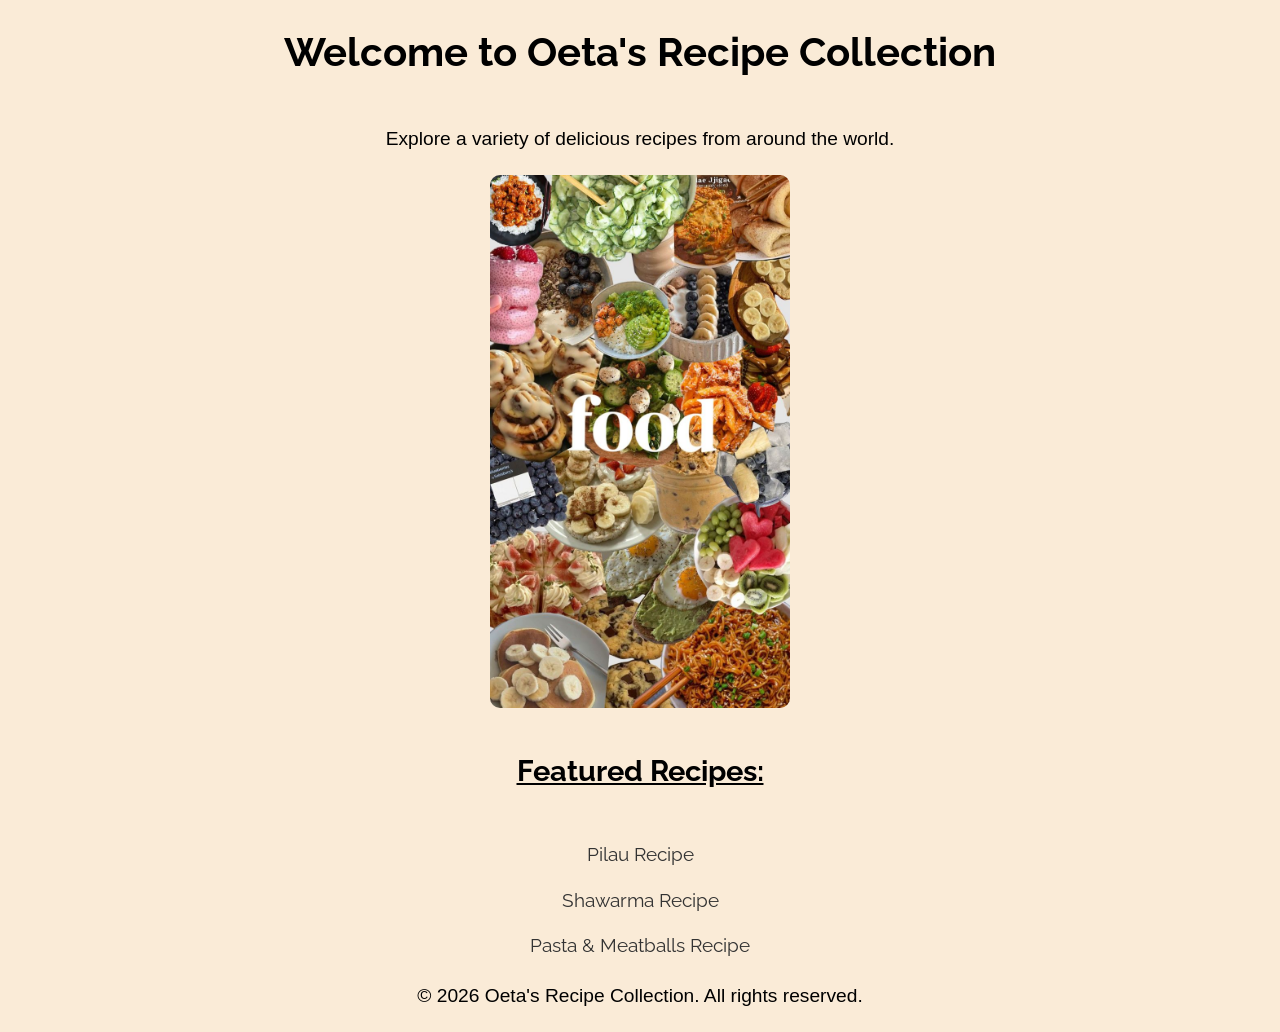
<file: index.html>
<!DOCTYPE html>
<html lang="en">
    <head>
        <meta charset="UTF-8">
        <meta name="viewport" content="width=device-width, initial-scale=1.0">
        <link rel="stylesheet" href="./style.css">
        <link rel="preconnect" href="https://fonts.googleapis.com">
        <link rel="preconnect" href="https://fonts.gstatic.com" crossorigin>
        <link href="https://fonts.googleapis.com/css2?family=Raleway:ital,wght@0,100..900;1,100..900&display=swap" rel="stylesheet">
        <link rel="preconnect" href="https://fonts.googleapis.com">
        <link rel="preconnect" href="https://fonts.gstatic.com" crossorigin>
        <link href="https://fonts.googleapis.com/css2?family=Archivo+Black&family=Raleway:ital,wght@0,100..900;1,100..900&display=swap" rel="stylesheet">
        <title>Recipe Collection</title>
    </head>
    <body>
        <h1 class="recipe-title">Welcome to Oeta's Recipe Collection</h1>
        <p>Explore a variety of delicious recipes from around the world.</p>
        <img src="./media/Assorted Food Collage.jpeg" alt="Recipe Collection" style="width:300px;height:auto;" class="front-image-cover">

        <h2>Featured Recipes:</h2>
        <ul class="recipe-list">
            <li><a href="recipes/pilau.html">Pilau Recipe</a></li>
            <li><a href="recipes/shawarma.html">Shawarma Recipe</a></li>
            <li><a href="recipes/pasta.html">Pasta & Meatballs Recipe</a></li>
        </ul>

        <footer>
            <p>&copy; 2026 Oeta's Recipe Collection. All rights reserved.</p>
        </footer>
    </body>
</html>
</file>
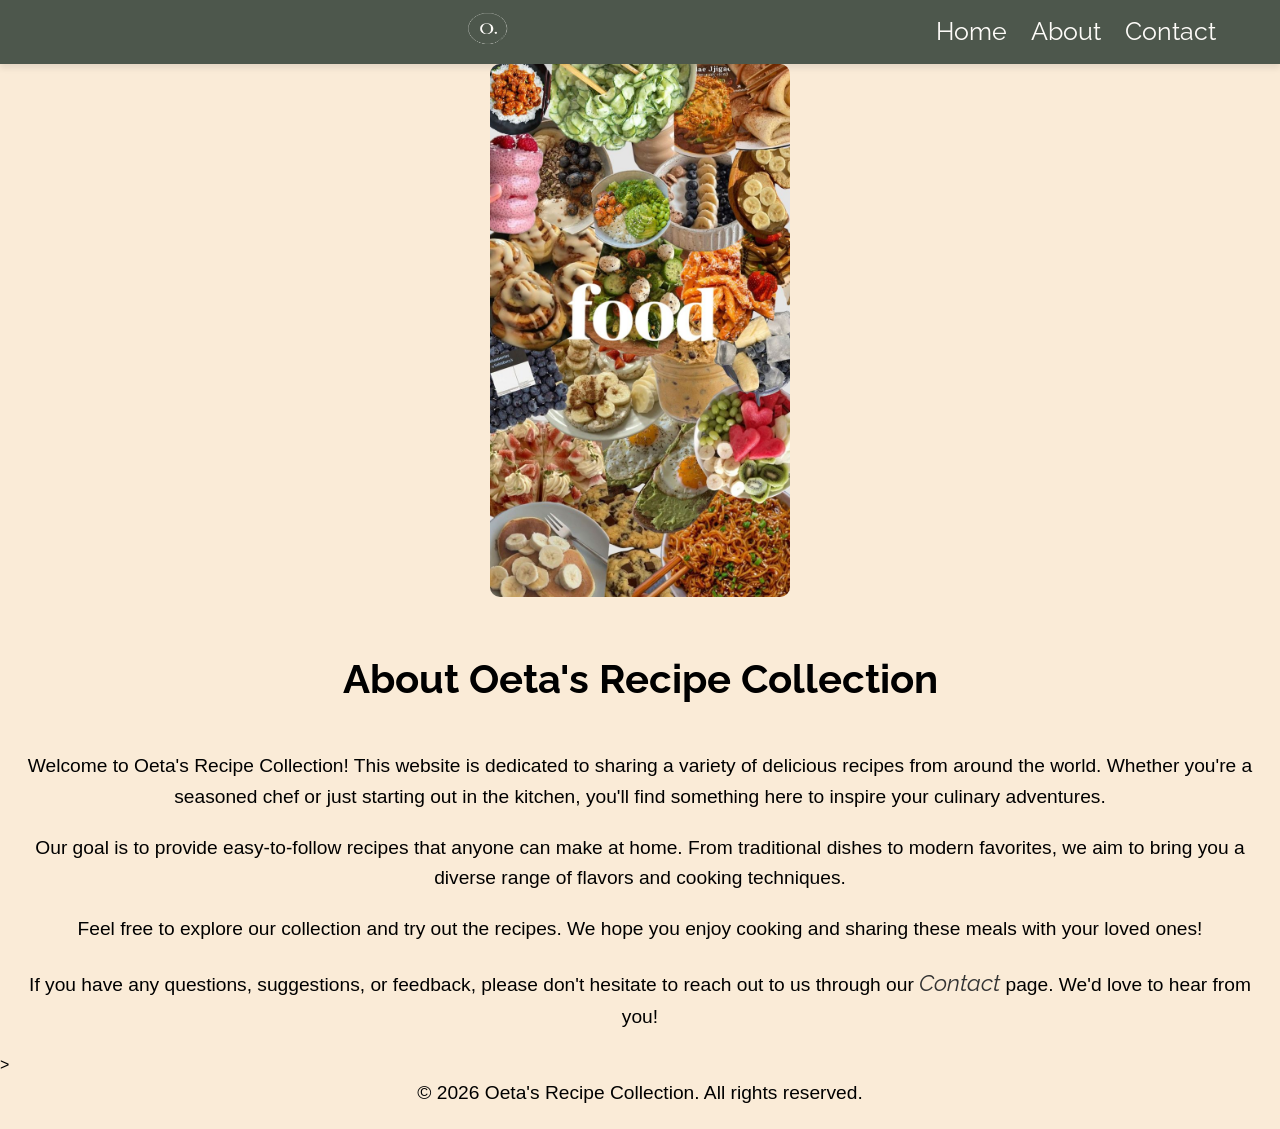
<file: about.html>
<!DOCTYPE html>
<html lang="en">
    <head>
        <meta charset="UTF-8">
        <meta name="viewport" content="width=device-width, initial-scale=1.0">
        <link rel="stylesheet" href="./style.css">
        <link rel="preconnect" href="https://fonts.googleapis.com">
        <link rel="preconnect" href="https://fonts.gstatic.com" crossorigin>
        <link href="https://fonts.googleapis.com/css2?family=Raleway:ital,wght@0,100..900;1,100..900&display=swap" rel="stylesheet">
        <link rel="preconnect" href="https://fonts.googleapis.com">
        <link rel="preconnect" href="https://fonts.gstatic.com" crossorigin>
        <link href="https://fonts.googleapis.com/css2?family=Archivo+Black&family=Raleway:ital,wght@0,100..900;1,100..900&display=swap" rel="stylesheet">
        <title>About Oeta's</title>
    </head>
    <body>
        <nav class="navbar">
            <div class="navbar-container container">
                <input type="checkbox" name="" id="">
                <div class="hamburger-lines">
                    <span class="line line1"></span>
                    <span class="line line2"></span>
                    <span class="line line3"></span>
                </div>
                <ul class="menu-items">
                    <li><a href="index.html">Home</a></li>
                    <li><a href="about.html">About</a></li>
                    <li><a href="contacts.html">Contact</a></li>
                </ul>
                <img src="./media/logo.png" class="logo">
            </div>
        </nav>


        <div class="about-content">
            <img src="./media/Assorted Food Collage.jpeg" alt="Recipe Collection" style="width:300px;height:auto;" class="front-image-cover">
            <h1 class="recipe-title">About Oeta's Recipe Collection</h1>
            <p>Welcome to Oeta's Recipe Collection! This website is dedicated to sharing a variety of delicious recipes from around the world. Whether you're a seasoned chef or just starting out in the kitchen, you'll find something here to inspire your culinary adventures.</p>

            <p>Our goal is to provide easy-to-follow recipes that anyone can make at home. From traditional dishes to modern favorites, we aim to bring you a diverse range of flavors and cooking techniques.</p>

            <p>Feel free to explore our collection and try out the recipes. We hope you enjoy cooking and sharing these meals with your loved ones!</p>
            <p>If you have any questions, suggestions, or feedback, please don't hesitate to reach out to us through our <em><a href="contacts.html">Contact</a></em> page. We'd love to hear from you!</p>
        </div>
        
>
        <footer>
            <p>&copy; 2026 Oeta's Recipe Collection. All rights reserved.</p>
        </footer>
    </body>

</html>
</file>
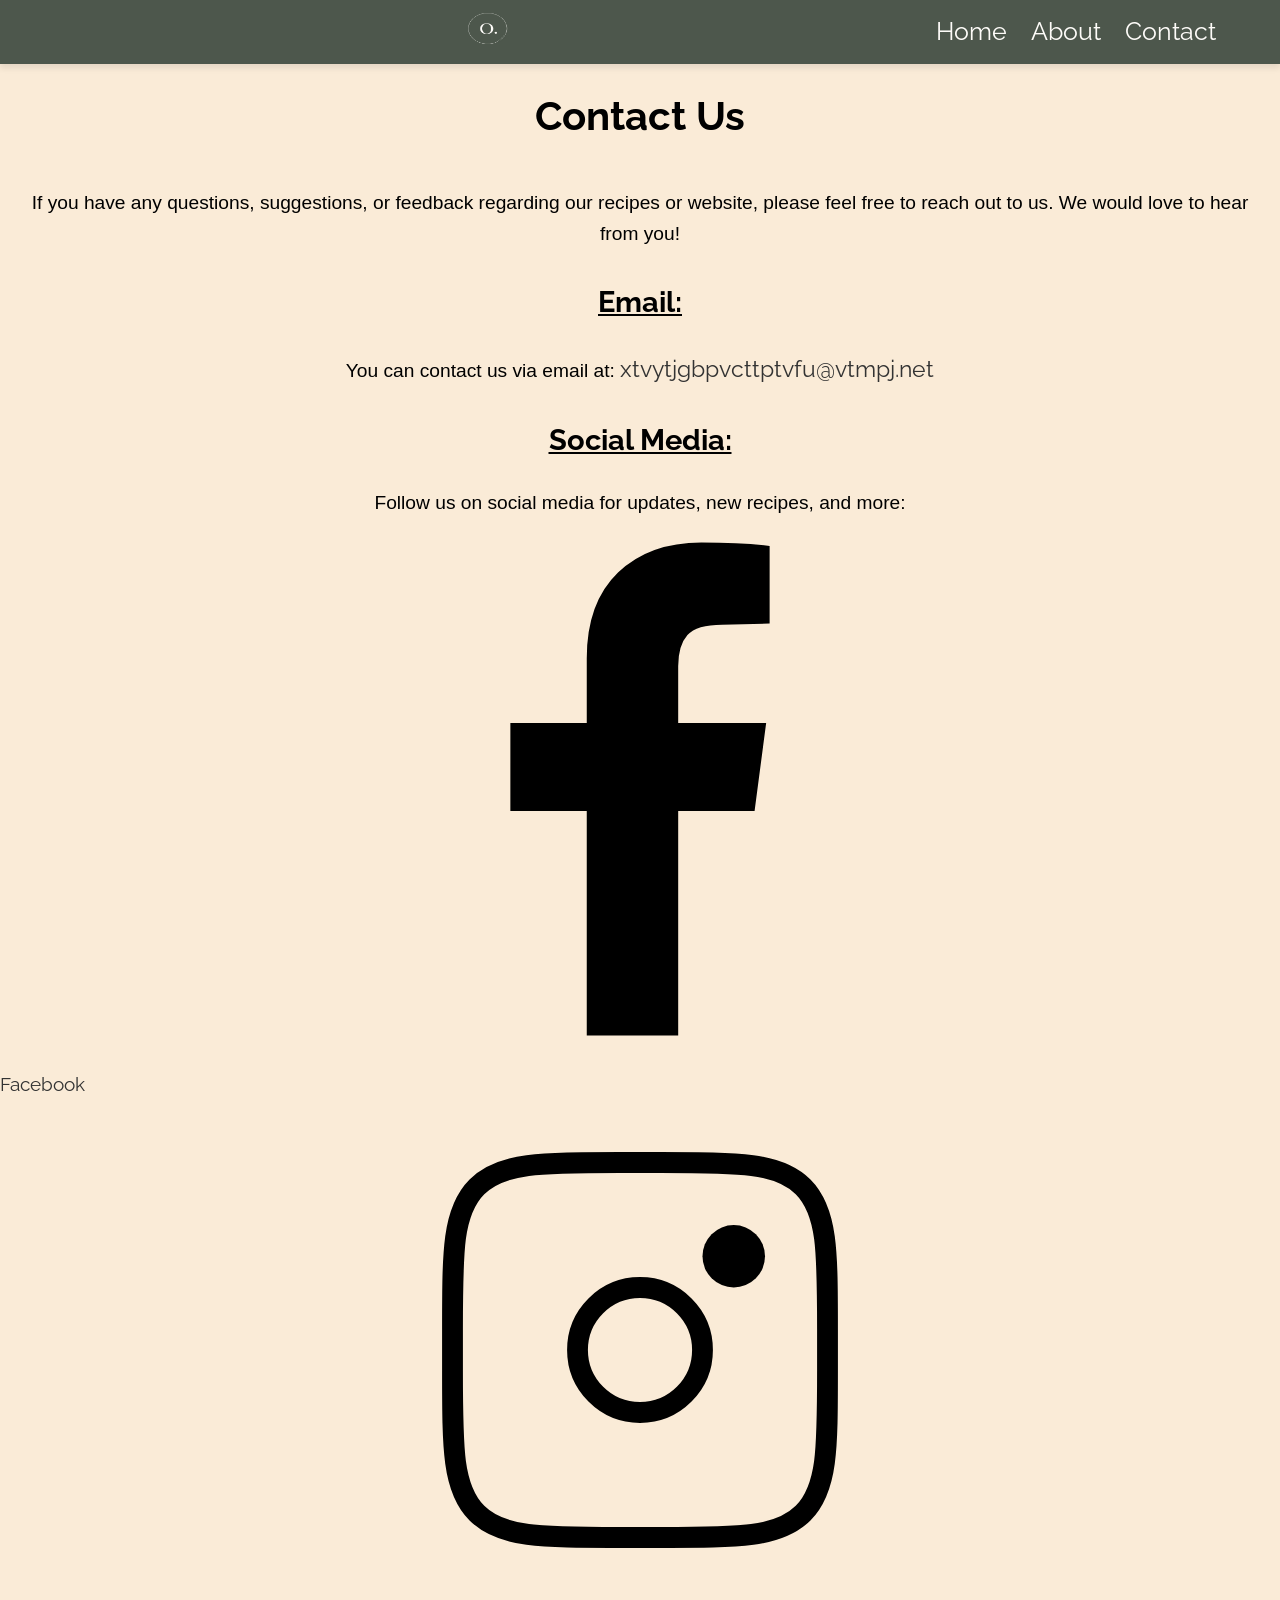
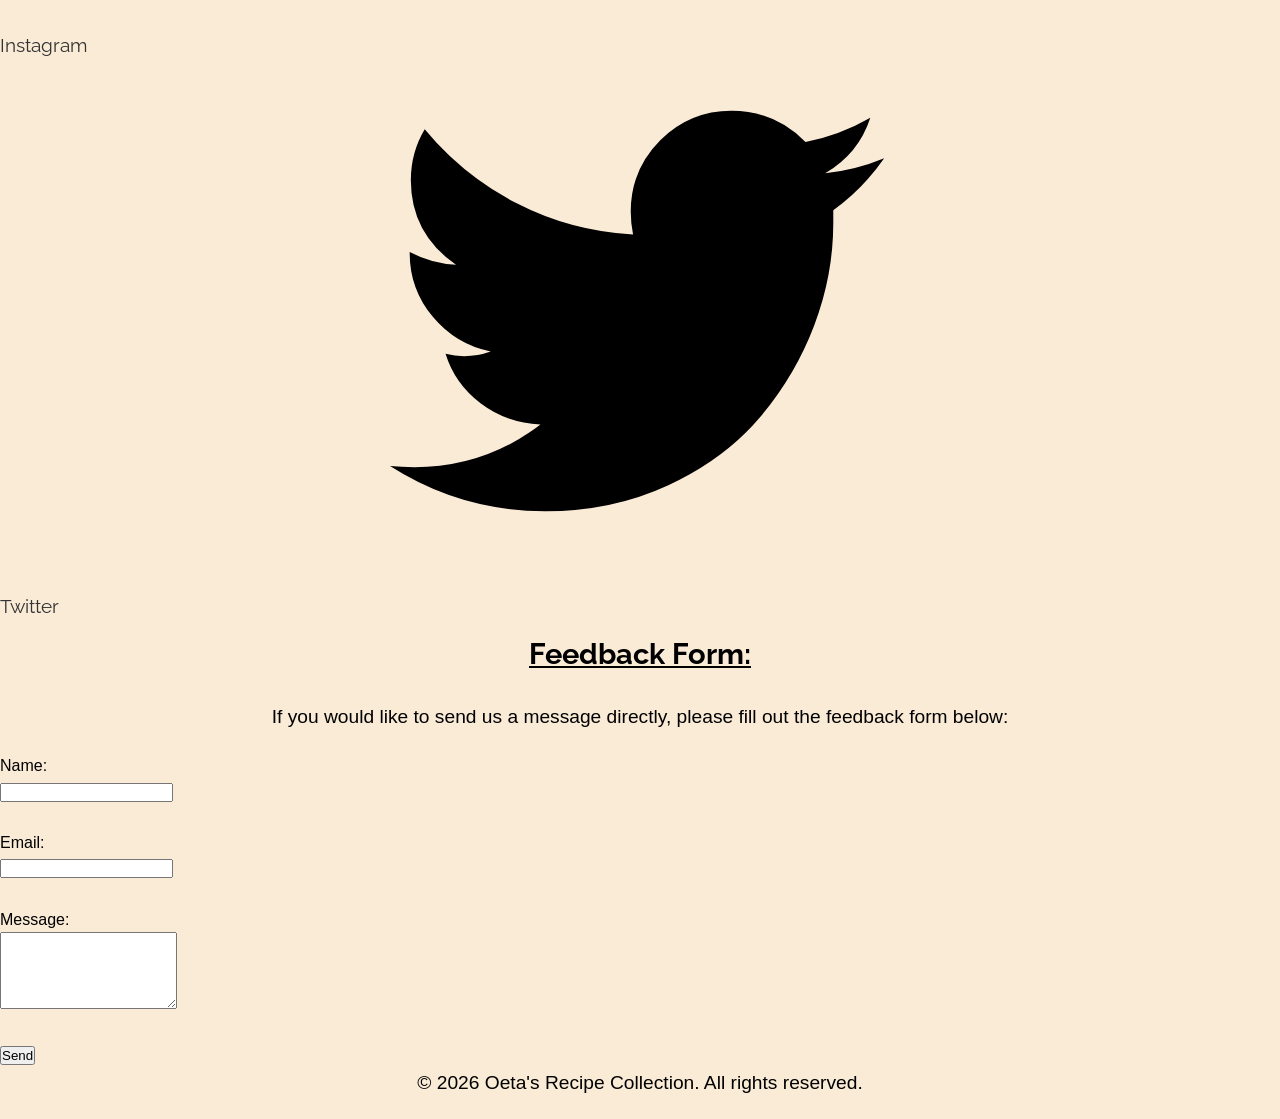
<file: contacts.html>
<!DOCTYPE html>
<html lang="en">
    <head>
        <meta charset="UTF-8">
        <meta name="viewport" content="width=device-width, initial-scale=1.0">
        <link rel="stylesheet" href="./style.css">
        <link rel="preconnect" href="https://fonts.googleapis.com">
        <link rel="preconnect" href="https://fonts.gstatic.com" crossorigin>
        <link href="https://fonts.googleapis.com/css2?family=Raleway:ital,wght@0,100..900;1,100..900&display=swap" rel="stylesheet">
        <link rel="preconnect" href="https://fonts.googleapis.com">
        <link rel="preconnect" href="https://fonts.gstatic.com" crossorigin>
        <link href="https://fonts.googleapis.com/css2?family=Archivo+Black&family=Raleway:ital,wght@0,100..900;1,100..900&display=swap" rel="stylesheet">
        <title>Contacts</title>
    </head>
    <body>
        <nav class="navbar">
            <div class="navbar-container container">
                <input type="checkbox" name="" id="">
                <div class="hamburger-lines">
                    <span class="line line1"></span>
                    <span class="line line2"></span>
                    <span class="line line3"></span>
                </div>
                <ul class="menu-items">
                    <li><a href="index.html">Home</a></li>
                    <li><a href="about.html">About</a></li>
                    <li><a href="contacts.html">Contact</a></li>
                </ul>
                <img src="./media/logo.png" class="logo">
            </div>
        </nav>

        <h1 class="recipe-title">Contact Us</h1>
        <p>If you have any questions, suggestions, or feedback regarding our recipes or website, please feel free to reach out to us. We would love to hear from you!</p>

        <h2>Email:</h2>
        <p>You can contact us via email at: <a href="mailto:xtvytjgbpvcttptvfu@vtmpj.net">xtvytjgbpvcttptvfu@vtmpj.net</a></p>

        <div class="social-media">
            <h2>Social Media:</h2>
            <p>Follow us on social media for updates, new recipes, and more:</p>
            <ul>
                <li><img src="./media/facebook.svg" alt="Facebook"> <a href="https://www.facebook.com/OetasRecipeCollection" target="_blank">Facebook</a></li>
                <li><img src="./media/instagram.svg" alt="Instagram"> <a href="https://www.instagram.com/OetasRecipeCollection" target="_blank">Instagram</a></li>
                <li><img src="./media/twitter.svg" alt="Twitter"> <a href="https://www.twitter.com/OetasRecipeCollection" target="_blank">Twitter</a></li>
            </ul>
        </div>

        <div class="feedback-form">
            <h2>Feedback Form:</h2>
            <p>If you would like to send us a message directly, please fill out the feedback form below:</p>
            <form action="mailto:xtvytjgbpvcttptvfu@vtmpj.net" method="post" enctype="text/plain">
                <label for="name">Name:</label><br>
                <input type="text" id="name" name="name" required><br><br>

                <label for="email">Email:</label><br>
                <input type="email" id="email" name="email" required><br><br>

                <label for="message">Message:</label><br>
                <textarea id="message" name="message" rows="5" required></textarea><br><br>

                <input type="submit" value="Send">
            </form>
        </div>

        <footer>
            <p>&copy; 2026 Oeta's Recipe Collection. All rights reserved.</p>
        </footer>

    </body>

</html>
</file>
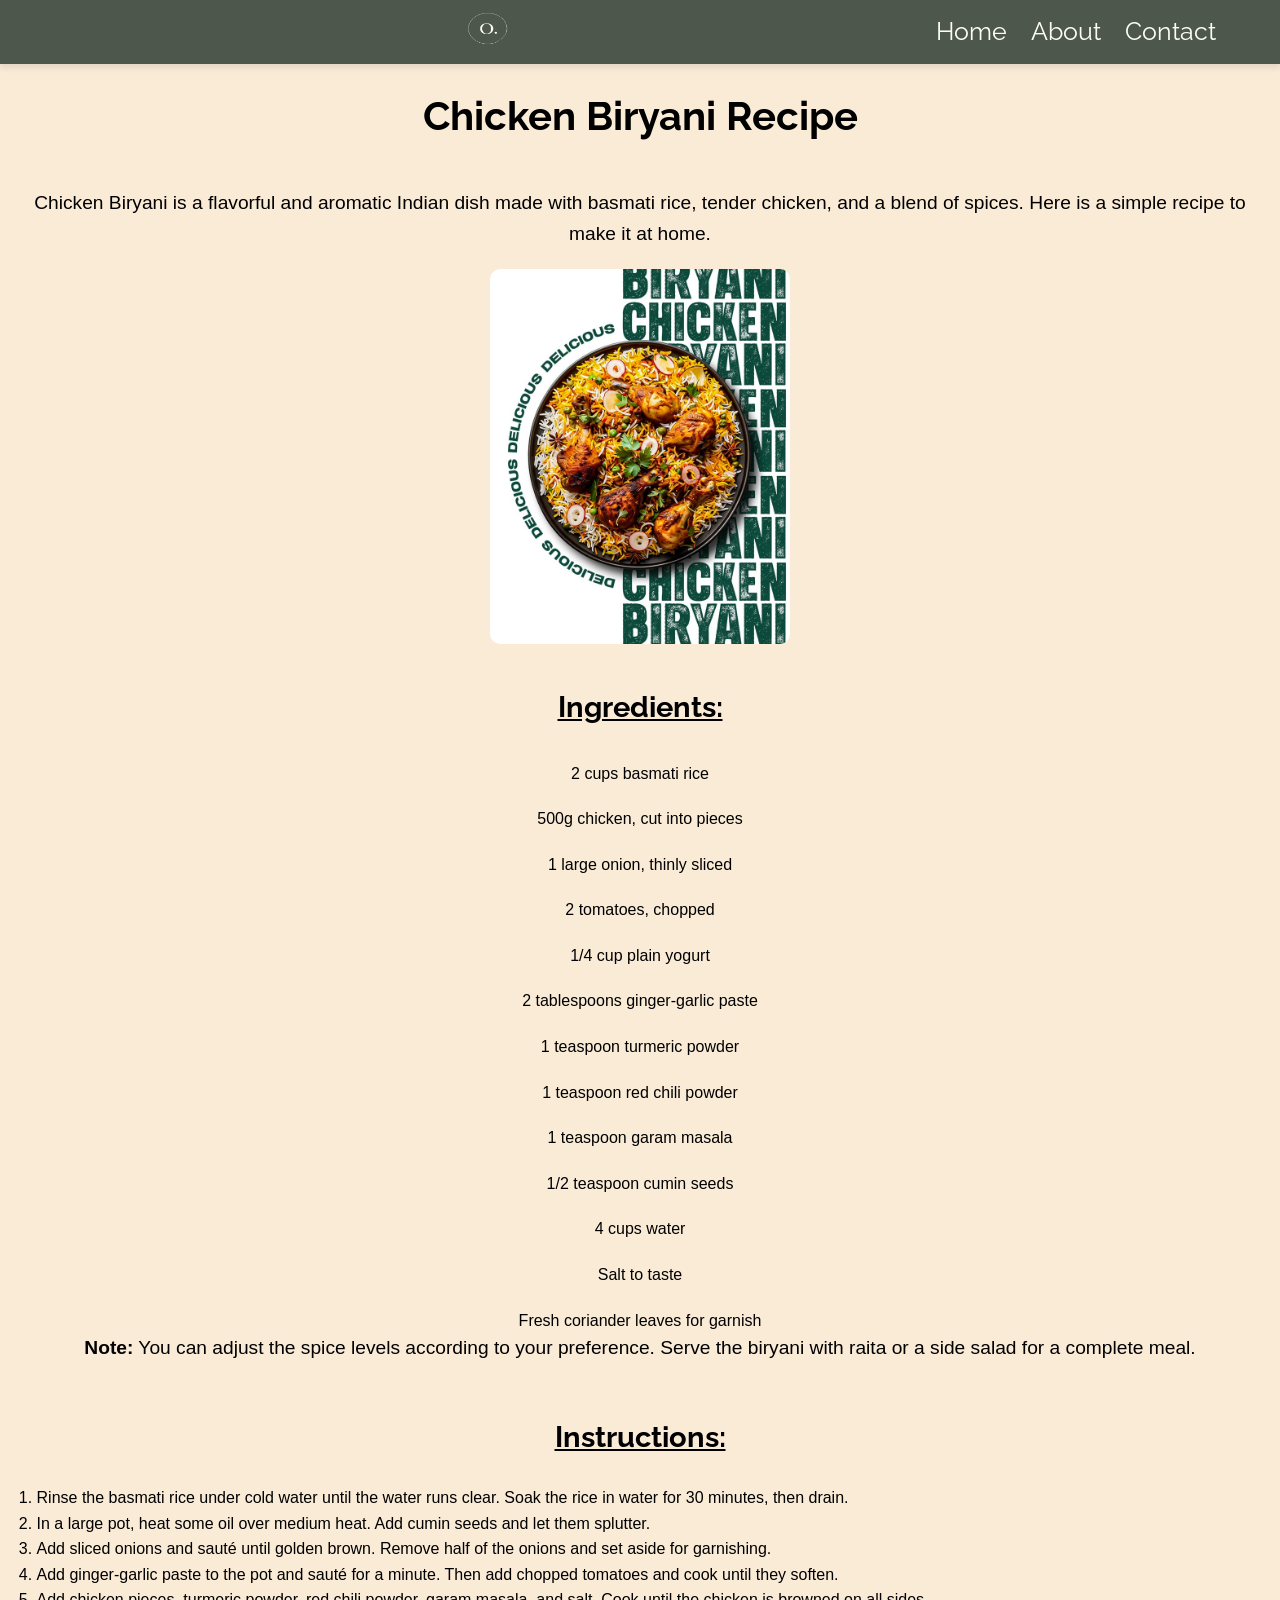
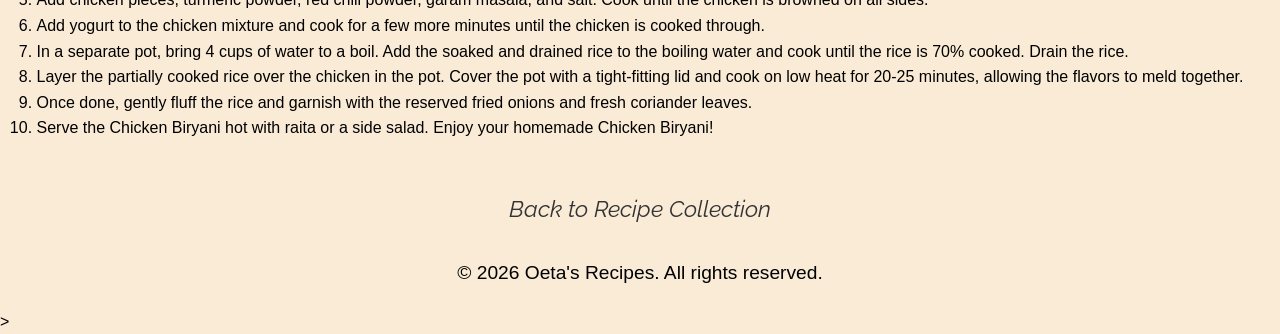
<file: recipes/chicken-biryani.html>
<!DOCTYPE html>
<html lang="en">
    <head>
        <meta charset="UTF-8">
        <meta name="viewport" content="width=device-width, initial-scale=1.0">
        <link rel="stylesheet" href="../style.css">
        <link rel="preconnect" href="https://fonts.googleapis.com">
        <link rel="preconnect" href="https://fonts.gstatic.com" crossorigin>
        <link href="https://fonts.googleapis.com/css2?family=Raleway:ital,wght@0,100..900;1,100..900&display=swap" rel="stylesheet">
        <link rel="preconnect" href="https://fonts.googleapis.com">
        <link rel="preconnect" href="https://fonts.gstatic.com" crossorigin>
        <link href="https://fonts.googleapis.com/css2?family=Archivo+Black&family=Raleway:ital,wght@0,100..900;1,100..900&display=swap" rel="stylesheet">
        <title>Chicken Biryani Recipe</title>
    </head>
    <body>
        <nav class="navbar">
            <div class="navbar-container container">
                <input type="checkbox" name="" id="">
                <div class="hamburger-lines">
                    <span class="line line1"></span>
                    <span class="line line2"></span>
                    <span class="line line3"></span>
                </div>
                <ul class="menu-items">
                    <li><a href="index.html">Home</a></li>
                    <li><a href="about.html">About</a></li>
                    <li><a href="contacts.html">Contact</a></li>
                </ul>
                <img src="../media/logo.png" class="logo">
            </div>
        </nav>

        <h1 class="recipe-title">Chicken Biryani Recipe</h1>
        <p>Chicken Biryani is a flavorful and aromatic Indian dish made with basmati rice, tender chicken, and a blend of spices. Here is a simple recipe to make it at home.</p>
        <img src="../media/biryani.jpeg" alt="Chicken Biryani Dish" style="width:300px;height:auto;">

        <div class="ingredients">
            <h2>Ingredients:</h2>
            <ul>
                <li>2 cups basmati rice</li>
                <li>500g chicken, cut into pieces</li>
                <li>1 large onion, thinly sliced</li>
                <li>2 tomatoes, chopped</li>
                <li>1/4 cup plain yogurt</li>
                <li>2 tablespoons ginger-garlic paste</li>
                <li>1 teaspoon turmeric powder</li>
                <li>1 teaspoon red chili powder</li>
                <li>1 teaspoon garam masala</li>
                <li>1/2 teaspoon cumin seeds</li>
                <li>4 cups water</li>
                <li>Salt to taste</li>
                <li>Fresh coriander leaves for garnish</li>
            </ul>
        </div>

        <div class="note">
            <p><strong>Note:</strong> You can adjust the spice levels according to your preference. Serve the biryani with raita or a side salad for a complete meal.</p>
        </div>

        <div class="instructions">
            <h2>Instructions:</h2>
            <ol>
                <li>Rinse the basmati rice under cold water until the water runs clear. Soak the rice in water for 30 minutes, then drain.</li>

                <li>In a large pot, heat some oil over medium heat. Add cumin seeds and let them splutter.</li>

                <li>Add sliced onions and sauté until golden brown. Remove half of the onions and set aside for garnishing.</li>

                <li>Add ginger-garlic paste to the pot and sauté for a minute. Then add chopped tomatoes and cook until they soften.</li>

                <li>Add chicken pieces, turmeric powder, red chili powder, garam masala, and salt. Cook until the chicken is browned on all sides.</li>

                <li>Add yogurt to the chicken mixture and cook for a few more minutes until the chicken is cooked through.</li>

                <li>In a separate pot, bring 4 cups of water to a boil. Add the soaked and drained rice to the boiling water and cook until the rice is 70% cooked. Drain the rice.</li>

                <li>Layer the partially cooked rice over the chicken in the pot. Cover the pot with a tight-fitting lid and cook on low heat for 20-25 minutes, allowing the flavors to meld together.</li>

                <li>Once done, gently fluff the rice and garnish with the reserved fried onions and fresh coriander leaves.</li>

                <li>Serve the Chicken Biryani hot with raita or a side salad. Enjoy your homemade Chicken Biryani!</li>
            </ol>
        </div>

        <div class="home-link">
            <em><a href="../index.html">Back to Recipe Collection</a></em>
        </div>

        <footer>
            <p>&copy; 2026 Oeta's Recipes. All rights reserved.</p>
        </footer>
    </body>
</html>>
</file>
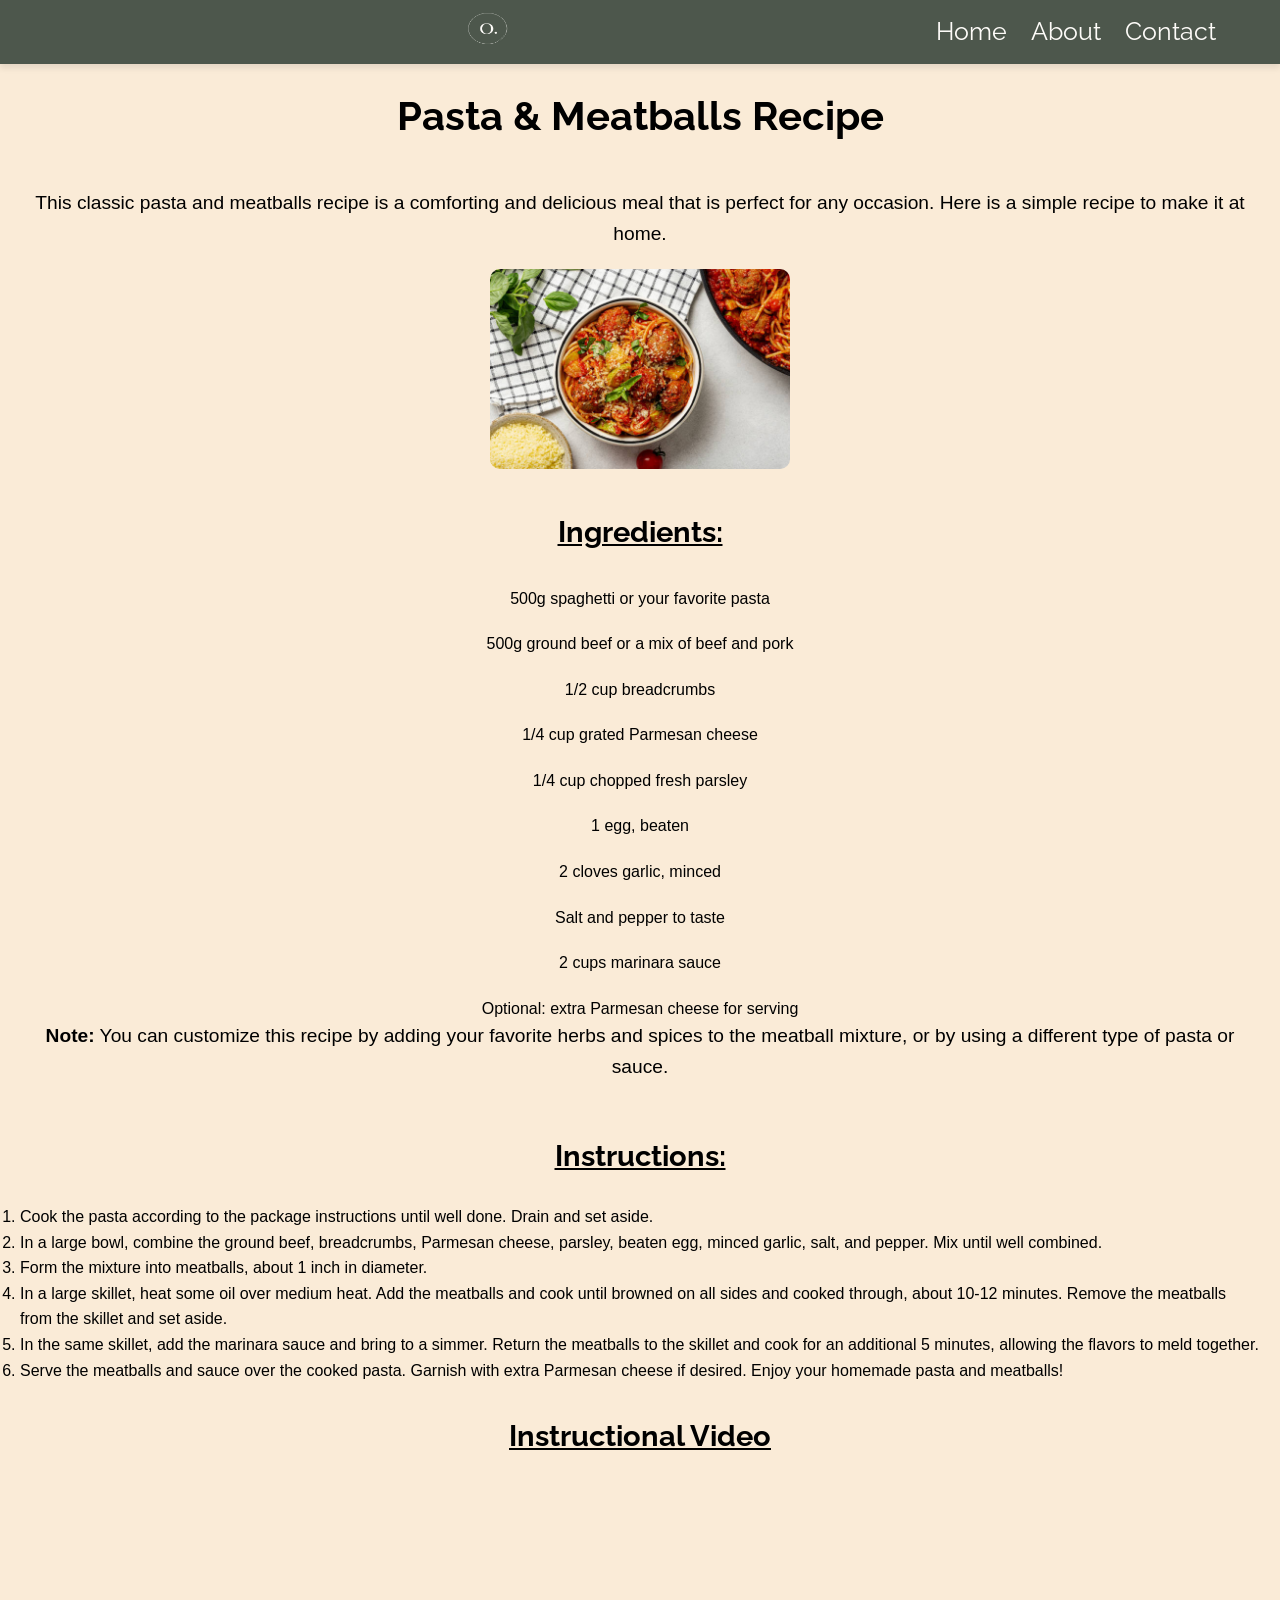
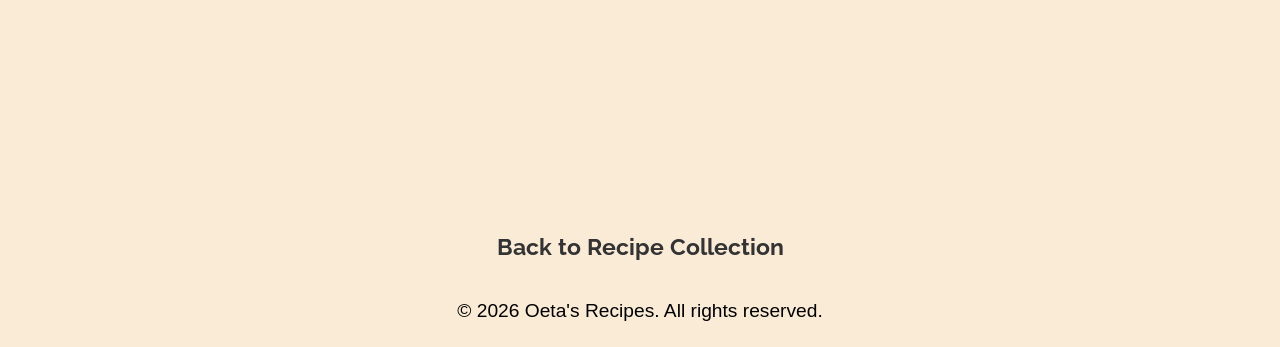
<file: recipes/pasta.html>
<!DOCTYPE html>
<html lang="en">
    <head>
        <meta charset="UTF-8">
        <meta name="viewport" content="width=device-width, initial-scale=1.0">
        <link rel="stylesheet" href="../style.css">
        <link rel="preconnect" href="https://fonts.googleapis.com">
        <link rel="preconnect" href="https://fonts.gstatic.com" crossorigin>
        <link href="https://fonts.googleapis.com/css2?family=Raleway:ital,wght@0,100..900;1,100..900&display=swap" rel="stylesheet">
        <link rel="preconnect" href="https://fonts.googleapis.com">
        <link rel="preconnect" href="https://fonts.gstatic.com" crossorigin>
        <link href="https://fonts.googleapis.com/css2?family=Archivo+Black&family=Raleway:ital,wght@0,100..900;1,100..900&display=swap" rel="stylesheet">
        <title>Pasta & Meatballs Recipe</title>
    </head>
    <body>
        <nav class="navbar">
            <div class="navbar-container container">
                <input type="checkbox" name="" id="">
                <div class="hamburger-lines">
                    <span class="line line1"></span>
                    <span class="line line2"></span>
                    <span class="line line3"></span>
                </div>
                <ul class="menu-items">
                    <li><a href="index.html">Home</a></li>
                    <li><a href="about.html">About</a></li>
                    <li><a href="contacts.html">Contact</a></li>
                </ul>
                <img src="../media/logo.png" class="logo">
            </div>
        </nav>

        <h1 class="recipe-title">Pasta & Meatballs Recipe</h1>
        <p>This classic pasta and meatballs recipe is a comforting and delicious meal that is perfect for any occasion. Here is a simple recipe to make it at home.</p>
        <img src="../media/pasta-meatballs.jpg" alt="Pasta & Meatballs Dish" style="width:300px;height:auto;">

        <div class="ingredients">
            <h2>Ingredients:</h2>
            <ul>
                <li>500g spaghetti or your favorite pasta</li>
                <li>500g ground beef or a mix of beef and pork</li>
                <li>1/2 cup breadcrumbs</li>
                <li>1/4 cup grated Parmesan cheese</li>
                <li>1/4 cup chopped fresh parsley</li>
                <li>1 egg, beaten</li>
                <li>2 cloves garlic, minced</li>
                <li>Salt and pepper to taste</li>
                <li>2 cups marinara sauce</li>
                <li>Optional: extra Parmesan cheese for serving</li>
            </ul>
        </div>

        <div class="note">
            <p><strong>Note:</strong> You can customize this recipe by adding your favorite herbs and spices to the meatball mixture, or by using a different type of pasta or sauce.</p>
        </div>

        <div class="instructions">
            <h2>Instructions:</h2>
            <ol>
                <li>Cook the pasta according to the package instructions until well done. Drain and set aside.</li>

                <li>In a large bowl, combine the ground beef, breadcrumbs, Parmesan cheese, parsley, beaten egg, minced garlic, salt, and pepper. Mix until well combined.</li>

                <li>Form the mixture into meatballs, about 1 inch in diameter.</li>

                <li>In a large skillet, heat some oil over medium heat. Add the meatballs and cook until browned on all sides and cooked through, about 10-12 minutes. Remove the meatballs from the skillet and set aside.</li>

                <li>In the same skillet, add the marinara sauce and bring to a simmer. Return the meatballs to the skillet and cook for an additional 5 minutes, allowing the flavors to meld together.</li>

                <li>Serve the meatballs and sauce over the cooked pasta. Garnish with extra Parmesan cheese if desired. Enjoy your homemade pasta and meatballs!</li>

            </ol>
        </div>

        <div class="video-guide">
            <h2>Instructional Video</h2>
            <iframe width="560" height="315" src="https://www.youtube.com/embed/HV4OJZo2jHk?si=bzQzha7UkAnAW7Sv" title="YouTube video player" frameborder="0" allow="accelerometer; autoplay; clipboard-write; encrypted-media; gyroscope; picture-in-picture; web-share" referrerpolicy="strict-origin-when-cross-origin" allowfullscreen></iframe>
        </div>

        <div class="home-link">
            <a href="../index.html"><strong>Back to Recipe Collection</strong></a>
        </div>

        <footer>
            <p>&copy; 2026 Oeta's Recipes. All rights reserved.</p>
        </footer>
    </body>
</html>
</file>
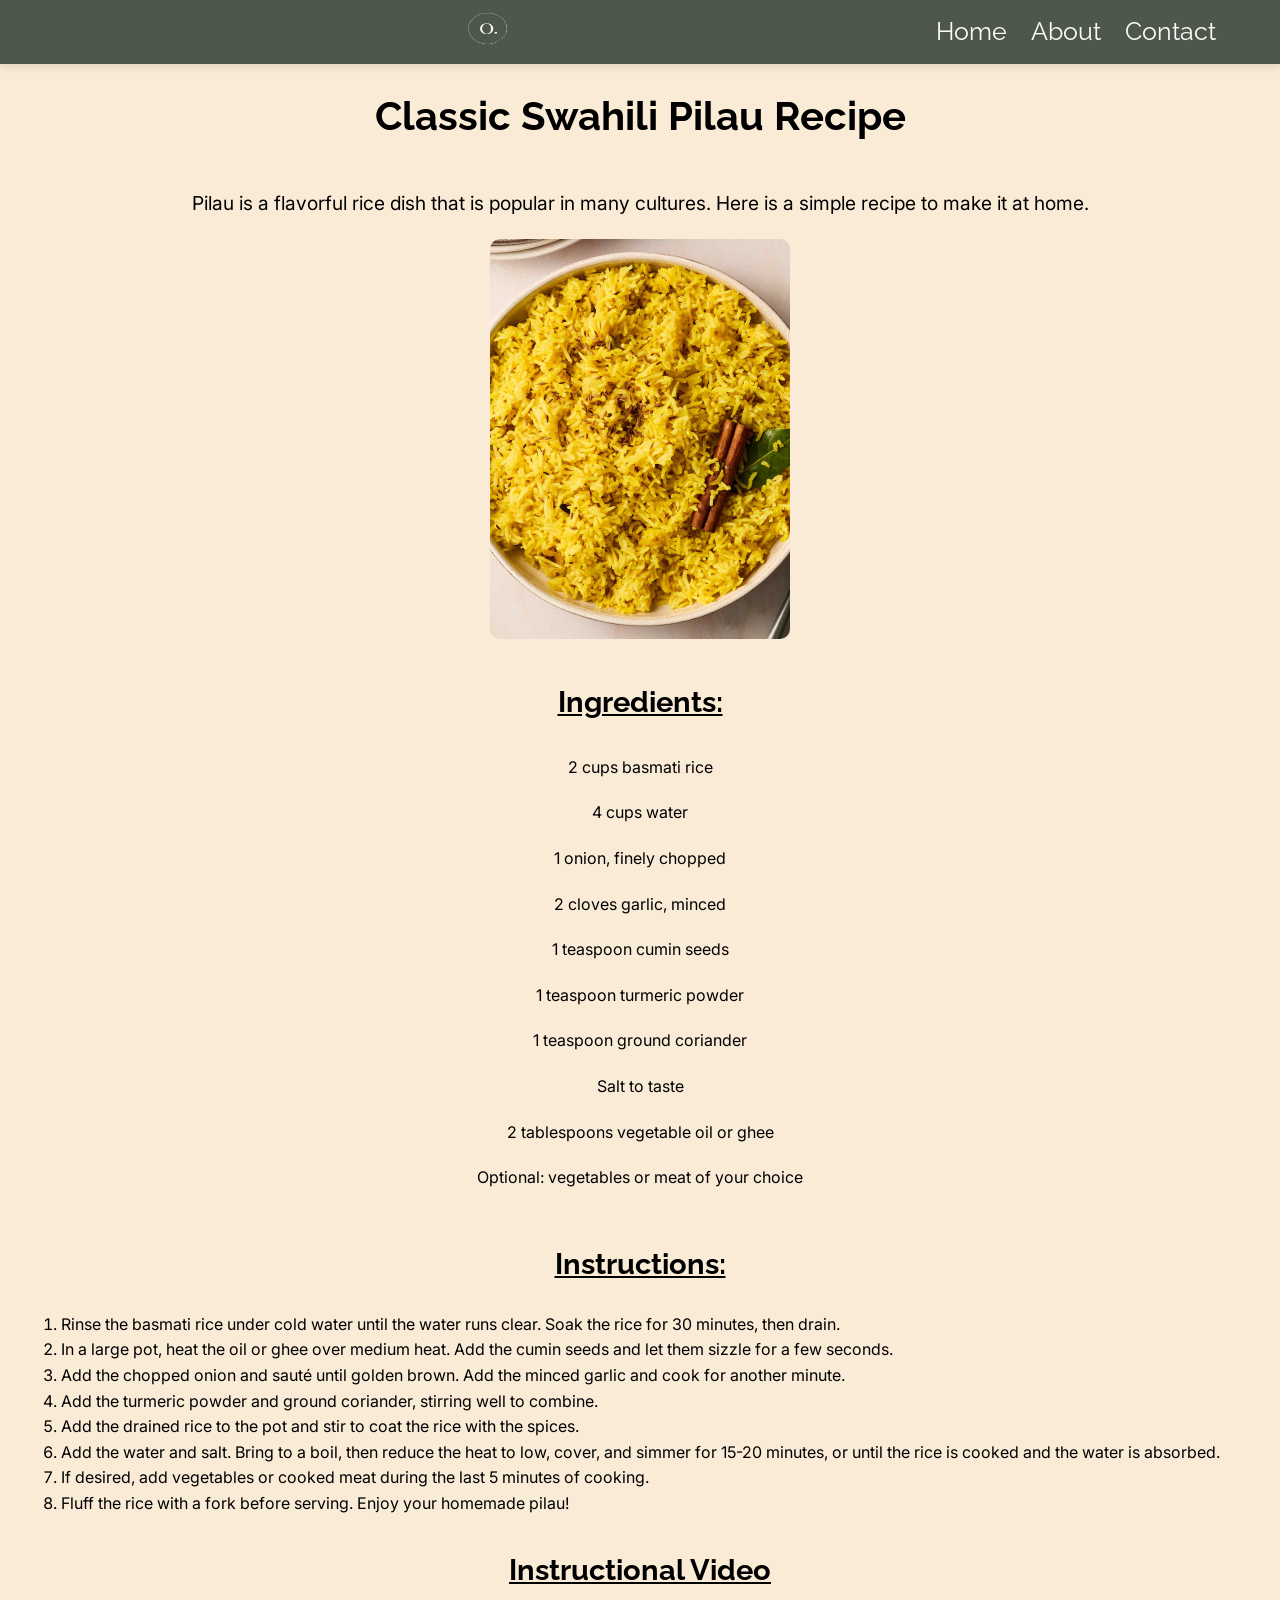
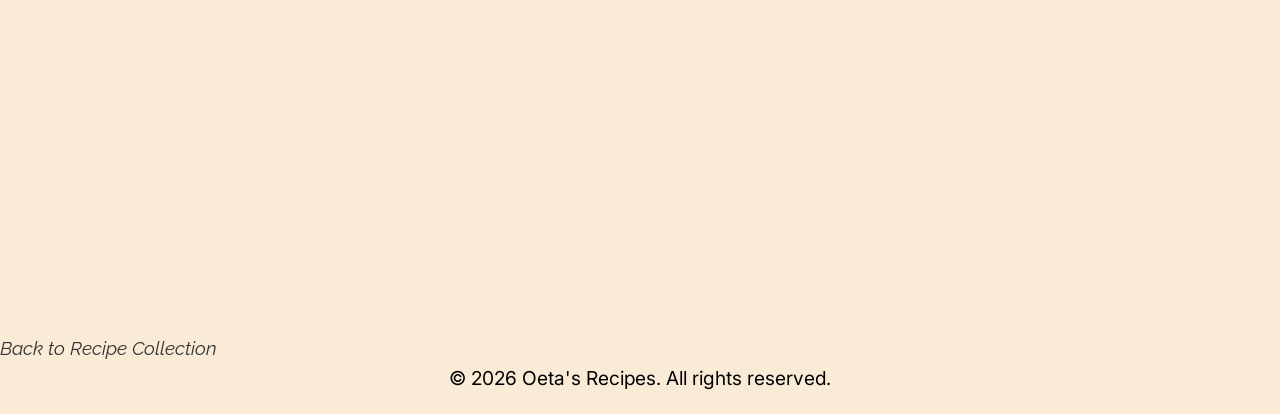
<file: recipes/pilau.html>
<!DOCTYPE html>
<html lang="en">
    <head>
        <meta charset="UTF-8">
        <meta name="viewport" content="width=device-width, initial-scale=1.0">
        <link rel="stylesheet" href="../style.css">
        <link rel="preconnect" href="https://fonts.googleapis.com">
        <link rel="preconnect" href="https://fonts.gstatic.com" crossorigin>
        <link href="https://fonts.googleapis.com/css2?family=Raleway:ital,wght@0,100..900;1,100..900&display=swap" rel="stylesheet">
        <link rel="preconnect" href="https://fonts.googleapis.com">
        <link rel="preconnect" href="https://fonts.gstatic.com" crossorigin>
        <link href="https://fonts.googleapis.com/css2?family=Archivo+Black&family=Raleway:ital,wght@0,100..900;1,100..900&display=swap" rel="stylesheet">
        <link rel="preconnect" href="https://fonts.googleapis.com">
        <link rel="preconnect" href="https://fonts.gstatic.com" crossorigin>
        <link href="https://fonts.googleapis.com/css2?family=Archivo+Black&family=Inter:ital,opsz,wght@0,14..32,100..900;1,14..32,100..900&family=Raleway:ital,wght@0,100..900;1,100..900&display=swap" rel="stylesheet">
        <title>Pilau Recipe</title>
    </head>
    <body>
        <nav class="navbar">
            <div class="navbar-container container">
                <input type="checkbox" name="" id="">
                <div class="hamburger-lines">
                    <span class="line line1"></span>
                    <span class="line line2"></span>
                    <span class="line line3"></span>
                </div>
                <ul class="menu-items">
                    <li><a href="index.html">Home</a></li>
                    <li><a href="about.html">About</a></li>
                    <li><a href="contacts.html">Contact</a></li>
                </ul>
                <img src="../media/logo.png" class="logo">
            </div>
        </nav>

        <h1 class="recipe-title">Classic Swahili Pilau Recipe</h1>
        <p>Pilau is a flavorful rice dish that is popular in many cultures. Here is a simple recipe to make it at home.</p>
        <img src="../media/PilauRice6.jpg" alt="Pilau Dish" style="width:300px;height:auto;">

        <div class="ingredients">
            <h2>Ingredients:</h2>
            <ul class="ingredients">
                <li>2 cups basmati rice</li>
                <li>4 cups water</li>
                <li>1 onion, finely chopped</li>
                <li>2 cloves garlic, minced</li>
                <li>1 teaspoon cumin seeds</li>
                <li>1 teaspoon turmeric powder</li>
                <li>1 teaspoon ground coriander</li>
                <li>Salt to taste</li>
                <li>2 tablespoons vegetable oil or ghee</li>
                <li>Optional: vegetables or meat of your choice</li>
            </ul>
        </div>

        <div class="instructions">
            <h2>Instructions:</h2>
            <ol>
                <li>Rinse the basmati rice under cold water until the water runs clear. Soak the rice for 30 minutes, then drain.</li>
                <li>In a large pot, heat the oil or ghee over medium heat. Add the cumin seeds and let them sizzle for a few seconds.</li>
                <li>Add the chopped onion and sauté until golden brown. Add the minced garlic and cook for another minute.</li>
                <li>Add the turmeric powder and ground coriander, stirring well to combine.</li>
                <li>Add the drained rice to the pot and stir to coat the rice with the spices.</li>
                <li>Add the water and salt. Bring to a boil, then reduce the heat to low, cover, and simmer for 15-20 minutes, or until the rice is cooked and the water is absorbed.</li>
                <li>If desired, add vegetables or cooked meat during the last 5 minutes of cooking.</li>
                <li>Fluff the rice with a fork before serving. Enjoy your homemade pilau!</li>
            </ol>
        </div>
        <div class="video-guide">
            <h2>Instructional Video</h2>
            <iframe width="560" height="315" src="https://www.youtube.com/embed/jjQ039fZwTw?si=T0KyXObrjcUk_nQa" title="YouTube video player" frameborder="0" allow="accelerometer; autoplay; clipboard-write; encrypted-media; gyroscope; picture-in-picture; web-share" referrerpolicy="strict-origin-when-cross-origin" allowfullscreen></iframe>
        </div>

        <em><a href="../index.html">Back to Recipe Collection</a></em>

        <footer>
            <p>&copy; 2026 Oeta's Recipes. All rights reserved.</p>
        </footer>
</html>
</file>
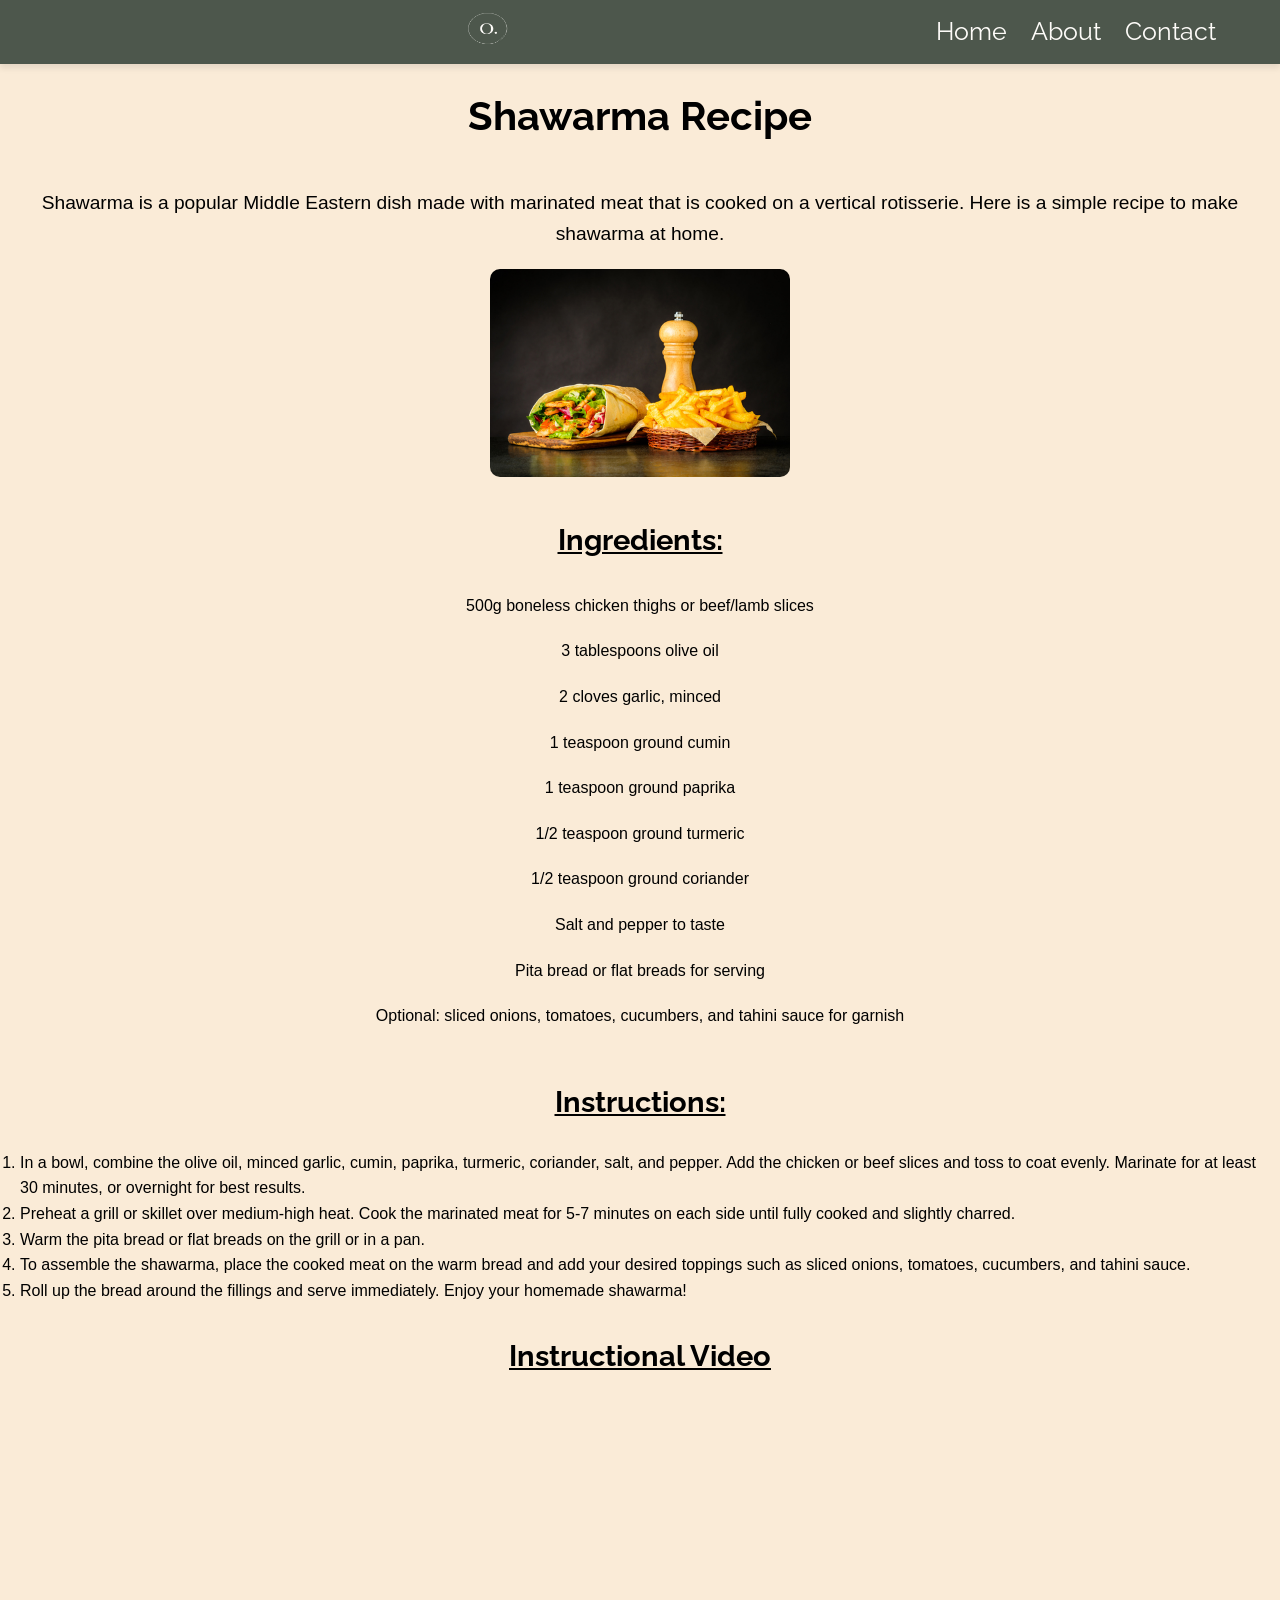
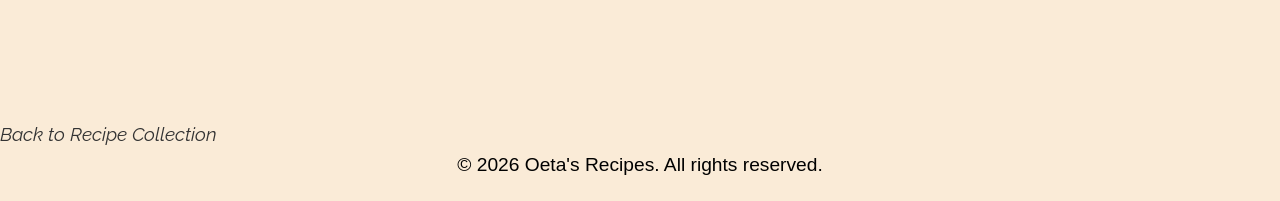
<file: recipes/shawarma.html>
<!DOCTYPE html>
<html lang="en">
    <head>
        <meta charset="UTF-8">
        <meta name="viewport" content="width=device-width, initial-scale=1.0">
        <link rel="stylesheet" href="../style.css">
        <link rel="preconnect" href="https://fonts.googleapis.com">
        <link rel="preconnect" href="https://fonts.gstatic.com" crossorigin>
        <link href="https://fonts.googleapis.com/css2?family=Raleway:ital,wght@0,100..900;1,100..900&display=swap" rel="stylesheet">
        <link rel="preconnect" href="https://fonts.googleapis.com">
        <link rel="preconnect" href="https://fonts.gstatic.com" crossorigin>
        <link href="https://fonts.googleapis.com/css2?family=Archivo+Black&family=Raleway:ital,wght@0,100..900;1,100..900&display=swap" rel="stylesheet">
        <title>Shawarma Recipe</title>
    </head>
    <body>
        <nav class="navbar">
            <div class="navbar-container container">
                <input type="checkbox" name="" id="">
                <div class="hamburger-lines">
                    <span class="line line1"></span>
                    <span class="line line2"></span>
                    <span class="line line3"></span>
                </div>
                <ul class="menu-items">
                    <li><a href="index.html">Home</a></li>
                    <li><a href="about.html">About</a></li>
                    <li><a href="contacts.html">Contact</a></li>
                </ul>
                <img src="../media/logo.png" class="logo">
            </div>
        </nav>

        <h1 class="recipe-title">Shawarma Recipe</h1>
        <p>Shawarma is a popular Middle Eastern dish made with marinated meat that is cooked on a vertical rotisserie. Here is a simple recipe to make shawarma at home.</p>
        <img src="../media/Shawarma.jpg" alt="Shawarma Dish" style="width:300px;height:auto;">

        <div class="ingredients">
            <h2>Ingredients:</h2>
            <ul>
                <li>500g boneless chicken thighs or beef/lamb slices</li>
                <li>3 tablespoons olive oil</li>
                <li>2 cloves garlic, minced</li>
                <li>1 teaspoon ground cumin</li>
                <li>1 teaspoon ground paprika</li>
                <li>1/2 teaspoon ground turmeric</li>
                <li>1/2 teaspoon ground coriander</li>
                <li>Salt and pepper to taste</li>
                <li>Pita bread or flat breads for serving</li>
                <li>Optional: sliced onions, tomatoes, cucumbers, and tahini sauce for garnish</li>
            </ul>
        </div>


        <div class="instructions">
            <h2>Instructions:</h2>
            <ol>
                <li>In a bowl, combine the olive oil, minced garlic, cumin, paprika, turmeric, coriander, salt, and pepper. Add the chicken or beef slices and toss to coat evenly. Marinate for at least 30 minutes, or overnight for best results.</li>
                <li>Preheat a grill or skillet over medium-high heat. Cook the marinated meat for 5-7 minutes on each side until fully cooked and slightly charred.</li>
                <li>Warm the pita bread or flat breads on the grill or in a pan.</li>
                <li>To assemble the shawarma, place the cooked meat on the warm bread and add your desired toppings such as sliced onions, tomatoes, cucumbers, and tahini sauce.</li>
                <li>Roll up the bread around the fillings and serve immediately. Enjoy your homemade shawarma!</li>
            </ol>
        </div>

        <div class="video-guide">
            <h2>Instructional Video</h2>
            <iframe width="560" height="315" src="https://www.youtube.com/embed/P8hhbJK8ADg?si=hN92GZ7N-TXpCRAq" title="YouTube video player" frameborder="0" allow="accelerometer; autoplay; clipboard-write; encrypted-media; gyroscope; picture-in-picture; web-share" referrerpolicy="strict-origin-when-cross-origin" allowfullscreen></iframe>
        </div>

        <em><a href="../index.html">Back to Recipe Collection</a></em>

        <footer>
            <p>&copy; 2026 Oeta's Recipes. All rights reserved.</p>
        </footer>
</html>
</file>
<file: style.css>
*,
*::after,
*::before{
    box-sizing: border-box;
    padding: 0;
    margin: 0;
}

--root{
    --primary-color: #2f3e34;
    --secondary-color: #06e711;
    --text-color: #faf1f1;
}

body{
    font-family: 'Inter', sans-serif;
    line-height: 1.6;
    background-color: antiquewhite;
}

.navbar input[type="checkbox"], 
.navbar .hamburger-lines
{
    display: none;
}

.container{
    max-width: 1200px;
    margin: auto;
    width: 90%;
}

.navbar{
    box-shadow: 0 4px 6px rgba(0, 0, 0, 0.1);
    position: relative;
    width: 100%;
    background: #2f3e34;
    color: white;
    opacity: 0.85;
    z-index: 100;
}

.navbar-container{
    display: flex;
    justify-content: space-between;
    height: 64px;
    align-items: center;
}

.menu-items{
    order: 2;
    display: flex;
}

.logo{
    display: flex;
    height: 75px;
    width: 75px;
    margin: auto;
    padding-bottom: 15px;
}

.menu-items li{
    list-style: none;
    margin-left: 1.5rem;
    font-size: 1.3rem;
}

.navbar a{
    color: white;
    text-decoration: none;
    transition: color 0.3s ease-in-out;
}

.navbar a:hover{
    color: #06e711;
}

@media (max-width: 768px){
    .navbar{
        opacity: 0.95;
    }
    
    .navbar-container input[type="checkbox"],
    .navbar-container .hamburger-lines{
        display: block;
        cursor: pointer;
    }

    .navbar-container{
        display: block;
        position: relative;
        height: 64px;
    }

    .navbar-container input[type="checkbox"]{
        position: absolute;
        display: block;
        top: 20px;
        left: 20px;
        width: 30px;
        height: 32px;
        opacity: 0;
        z-index: 5;
        opacity: 0;
        cursor: pointer;
    }

    .navbar-container .hamburger-lines{
        display: block;
        position: absolute;
        top: 20px;
        left: 20px;
        height: 28px;
        width: 30px;
        z-index: 2;
        display: flex;
        flex-direction: column;
        justify-content: space-between;
    }

    .navbar-container .hamburger-lines .line{
        display: block;
        height: 4px;
        width: 100%;
        border-radius: 9px;
        background: white;
    }

    .navbar-container .hamburger-lines .line1{
        transform-origin: 0% 0%;
        transition: transform 0.4s ease-in-out;
    }

    .navbar-container .hamburger-lines .line2{
        transition: transform 0.2s ease-in-out;
    }

    .navbar-container .hamburger-lines .line3{
        transform-origin: 0% 100%;
        transition: transform 0.4s ease-in-out;
    }

    .navbar .menu-items{
        display: flex;
        flex-direction: column;
        overflow: scroll;
        height: 100vh;
        background: #fff;
        max-width: 300px;
        transform: translate(-150%);
        margin-left: -40px;
        padding-left: 40px;
        padding-top: 100px;
        box-shadow: 5px 0 10px 0 #aaa;
        transition: transform 0.4s ease-in-out;
    }

    .navbar .menu-items li{
        margin-bottom: 1.8rem;
        font-size: 1.1rem;
        font-weight: 500;
    }

    .logo{
        position: absolute;
        top: 10px;
        right: 15px;
        font-size: 2.5rem;
    }

    .navbar-container input[type="checkbox"]:checked ~ .menu-items{
        transform: translateX(0%);
    }

    .navbar-container input[type="checkbox"]:checked ~ .hamburger-lines .line1{
        transform: rotate(45deg);
    }

    .navbar-container input[type="checkbox"]:checked ~ .hamburger-lines .line2{
        transform: scaleY(0);
    }

    .navbar-container input[type="checkbox"]:checked ~ .hamburger-lines .line3{
        transform: rotate(-45deg);
    }

}

@media (max-width: 500px){
    .navbar-container input[type="checkbox"]:checked ~ .logo{
        display: none;
    }
}

body {
    background-color: antiquewhite;
}



.recipe-title,
h1{
    font-size: 2.5em;
    margin-bottom: 20px;
    font-family: 'Raleway', sans-serif;
    padding: 20px;
    text-align: center;
}

p{
    font-size: 1.2em;
    margin-bottom: 20px;
    font-family: 'Inter', sans-serif;
    padding: 0 20px;
    text-align: center;
}

.front-image-cover, img{
    display: block;
    margin: 0 auto 30px auto;
    border-radius: 10px;
    height: 500px;
    width: 500px;
}

h2{
    font-size: 1.8em;
    margin-bottom: 15px;
    font-family: 'Raleway', sans-serif;
    padding: 20px;
    text-align: center;
}

.recipe-list{
    list-style: none;
    display: flex;
    flex-direction: column;
    align-items: center;
    gap: 15px;
    padding: 20px;
}

a{
    text-decoration: none;
    color: #333;
    font-size: 1.2em;
    font-family: 'Raleway', sans-serif;
    transition: color 0.3s ease;
}

a:hover{
    color: #06e711;
}

.ingredients li{
    margin-top: 20px;
    padding: 0 20px;
    font-family: 'Inter', sans-serif;
    text-align: center;
    text-decoration: none;
    display: flex;
    flex-direction: column;
}

h2{
    font-size: 1.8em;
    margin-bottom: 15px;
    font-family: 'Raleway', sans-serif;
    padding: 10px;
    text-align: center;
    text-decoration: underline;
}

.instructions{
    margin-top: 20px;
    padding: 20px;
    font-family: 'Inter', sans-serif;
    display: flex;
    flex-direction: column;
    align-items: center;
}

.home-link{
    display: flex;
    text-align: center;
    margin: 30px;
    font-size: 1.2em;
    font-family: 'Raleway', sans-serif;
    text-decoration: none;
    color: #faf1f1;
    transition: color 0.3s ease;
    justify-content: center;
    align-items: center;
}

.video-guide{
    display: flex;
    flex-direction: column;
    justify-content: center;
    align-items: center;
}
</file>
